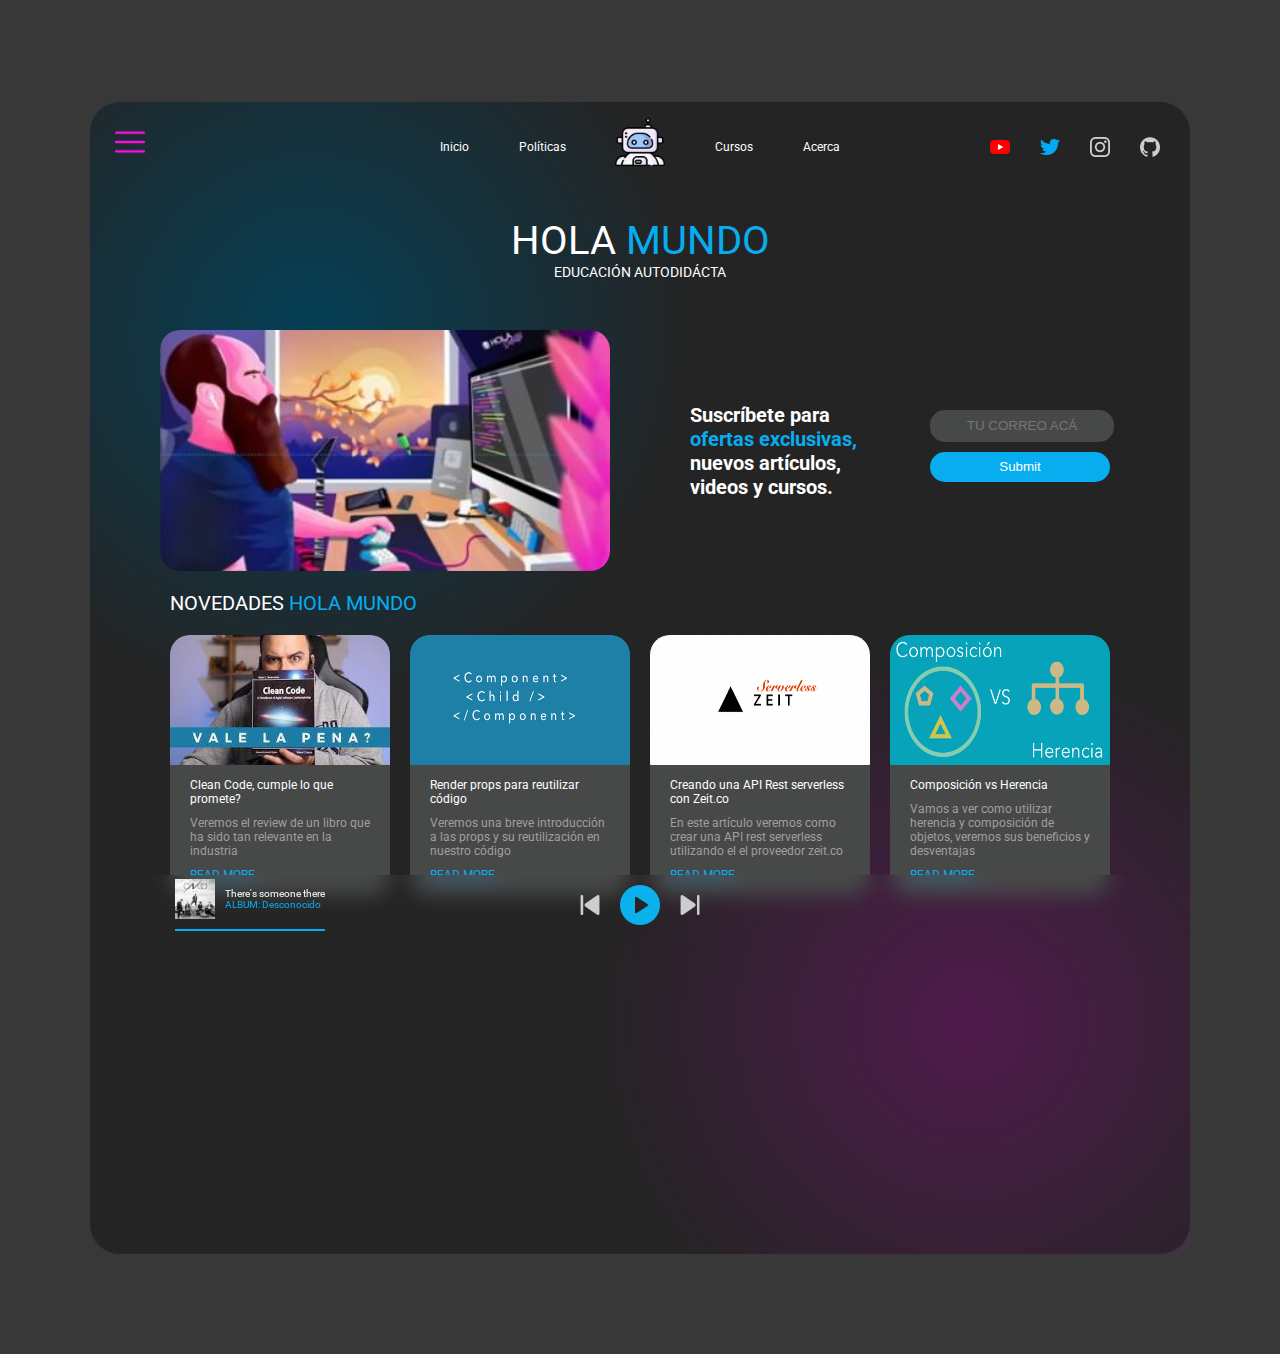
<file: Pagina_HolaMundo/index.html>
<!DOCTYPE html>
<html lang="en">
<head>
    <meta charset="UTF-8">
    <meta http-equiv="X-UA-Compatible" content="IE=edge">
    <link rel="stylesheet" href="estilos.css">
    <meta name="viewport" content="width=device-width, initial-scale=1.0">
    <title>Hola Mundo</title>
    <link rel="preconnect" href="https://fonts.googleapis.com">
    <link rel="preconnect" href="https://fonts.gstatic.com" crossorigin>
    <link href="https://fonts.googleapis.com/css2?family=Roboto:ital,wght@0,300;0,500;0,700;1,700&display=swap" rel="stylesheet">
</head>
<body>
    <div class="caja_contenedora">
        <div class="caja_contenida">
            <div class="menu">
                <div class="menu_desplegable">
                    <img src="./images/menu.png" alt="menu_desplegable">
                </div>
                <div class="menu_principal">
                    <a href="https://www.nicolas-schurmann.com/youtube" target="_blanck"><p class="menu_principalItem">Inicio</p></a>
                    <a href="https://www.nicolas-schurmann.com/privacy" target="_blanck"><p class="menu_principalItem">Políticas</p></a>
                    <img  class="menu_principalItem" src="./images/bot.png" alt="logo">
                    <a href="https://www.nicolas-schurmann.com/cursos" target="_blanck"><p class="menu_principalItem">Cursos</p></a>
                    <a href="https://www.nicolas-schurmann.com/about" target="_blanck"><p class="menu_principalItem">Acerca</p></a>
                </div>
                <div class="redes_sociales">
                   <img src="images/youtube.png" alt="youtube">
                   <img src="images/gorjeo.png" alt="twitter">
                   <img  class="sub" src="./images/instagram.png" alt="instagram">
                   <img class="sub" src="images/github.png" alt="github">
                </div>
            </div>


            <div class="hero_container">
               <div class="Hola_mundo">
                   <p>HOLA <span class="resaltar">MUNDO</span></p>
                   <p class="subtitulo_HolaMundo">EDUCACIÓN AUTODIDÁCTA</p>
               </div> 

               <div class="hero">
                   <img class="hero_imagen" src="./images/imagen.JPG" alt="hero_imagen">
                    <div>
                        <p>Suscríbete para <br><span class="resaltar">ofertas exclusivas,</span><br>nuevos artículos,<br>videos y cursos.</p>
                    </div>
                   
                    <div class="formulario">
                        <input type="input" placeholder="TU CORREO ACÁ">
                        <input class="button" type="submit" >
                    </div>    
               </div>


               <div class="articulos_container">
                   <div>
                       <p>NOVEDADES <span class="resaltar">HOLA MUNDO</span></p>
                   </div>

                   <div class="articulos">
                       <a href="https://www.nicolas-schurmann.com/clean-code/" target="_blank">
                            <div class="articulo_Item">
                                <img src="./images/uno.jpg" alt="uno">
                                <div>
                                    <p>Clean Code, cumple lo que promete?</p>
                                    <p class="subtitulo_articulos">Veremos el review de un libro que ha sido tan relevante en la industria</p>
                                    <p class="resaltar">READ MORE...</p>
                                </div>
                            </div>
                       </a>
                       
                       <a href="https://www.nicolas-schurmann.com/render-prop/" target="_blank">
                            <div class="articulo_Item">
                                <img src="./images/dos.png" alt="dos">
                                <div>
                                    <p>Render props para reutilizar código</p>
                                    <p class="subtitulo_articulos">Veremos una breve introducción a las props y su reutilización en nuestro código</p>
                                    <p class="resaltar">READ MORE...</p>
                                </div>
                                
                            </div>
                       </a>

                        <a href="https://www.nicolas-schurmann.com/serverless/" target="_blank">
                            <div class="articulo_Item">
                                <img src="./images/tres.png" alt="tres">
                                <div>
                                    <p>Creando una API Rest serverless con Zeit.co</p>
                                    <p class="subtitulo_articulos">En este artículo veremos como crear una API rest serverless utilizando el el proveedor zeit.co</p>
                                    <p class="resaltar">READ MORE...</p>
                                </div>
                            </div>
                        </a>
                       
                        <a href="https://www.nicolas-schurmann.com/herencia-vs-composicion/" target="_blank">
                            <div class="articulo_Item">
                                <img src="./images/cuatro.png" alt="cuatro">
                                <div>
                                    <p>Composición vs Herencia</p>
                                    <p class="subtitulo_articulos">Vamos a ver como utilizar herencia y composición de objetos, veremos sus beneficios y desventajas</p>
                                    <p class="resaltar">READ MORE...</p>
                                </div>
                           </div>
                        </a>
                   </div>

                   <div class="reproductor_container">
                       <div class="reproductor_containerItem">
                            <div class="cancion">
                                <img src="./images/cnco.jpg" alt="album">
                                <div>
                                    <p>There's someone there</p>
                                    <p class="resaltar">ALBUM: Desconocido</p>
                                </div>
    
                            </div>
    
                            <div class="reproducir">
                                <img class="mover" src="./images/anterior.png" alt="anterior">
                                <img class="play" src="./images/play.png" alt="play">
                                <img class="mover" src="./images/proximo.png" alt="proximo">
    
    
                            </div>
                       </div>
                   </div>
               </div>


            </div>
        </div>
    </div>
    
</body>
</html>
</file>
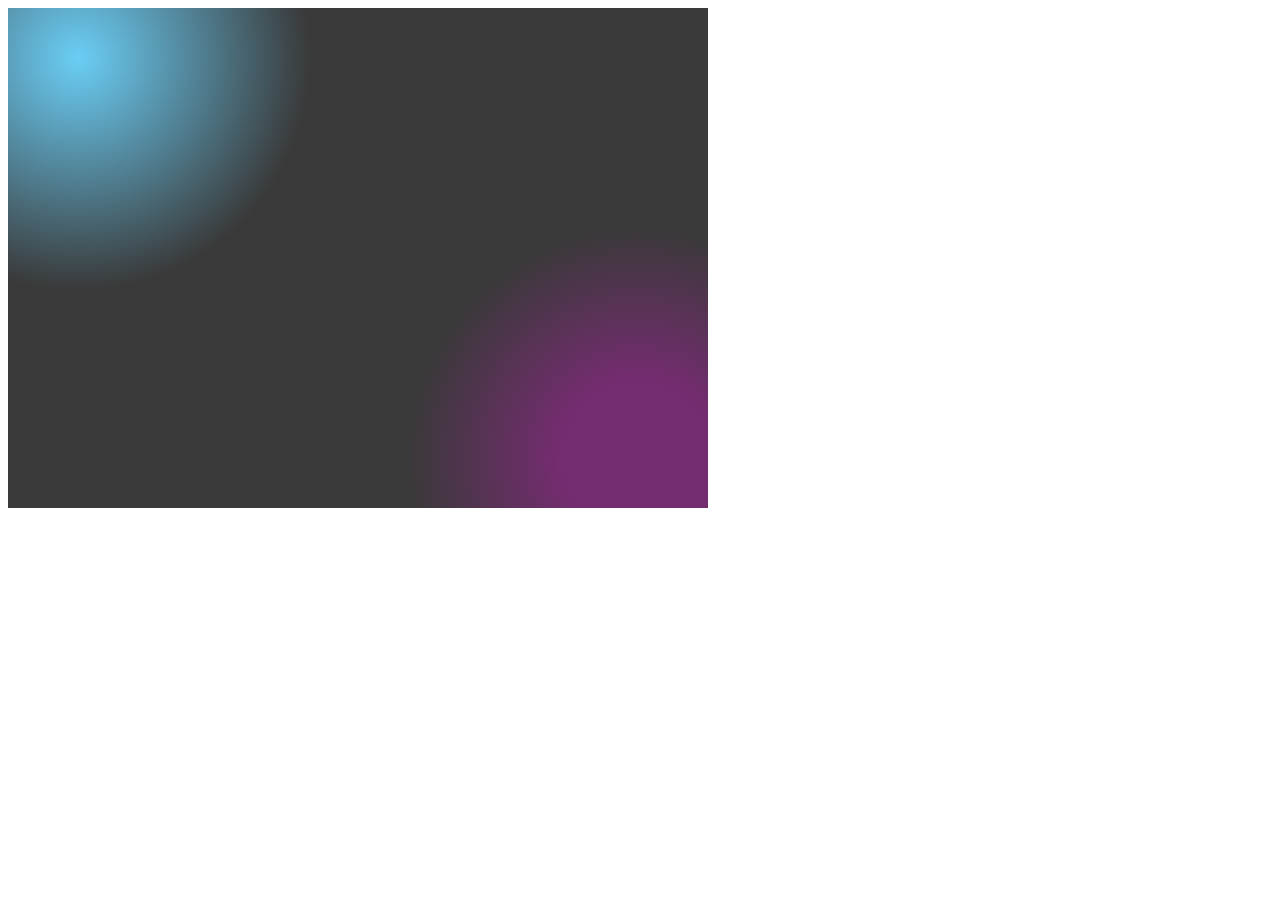
<file: practica1_degradado/index.html>
<!DOCTYPE html>
<html lang="en">
<head>
    <meta charset="UTF-8">
    <meta http-equiv="X-UA-Compatible" content="IE=edge">
    <link rel="stylesheet" href="estilos.css">
    <meta name="viewport" content="width=device-width, initial-scale=1.0">
    <title>Degradados</title>
</head>
<body>
    <div class="caja_contenedora"></div>
    
</body>
</html>
</file>
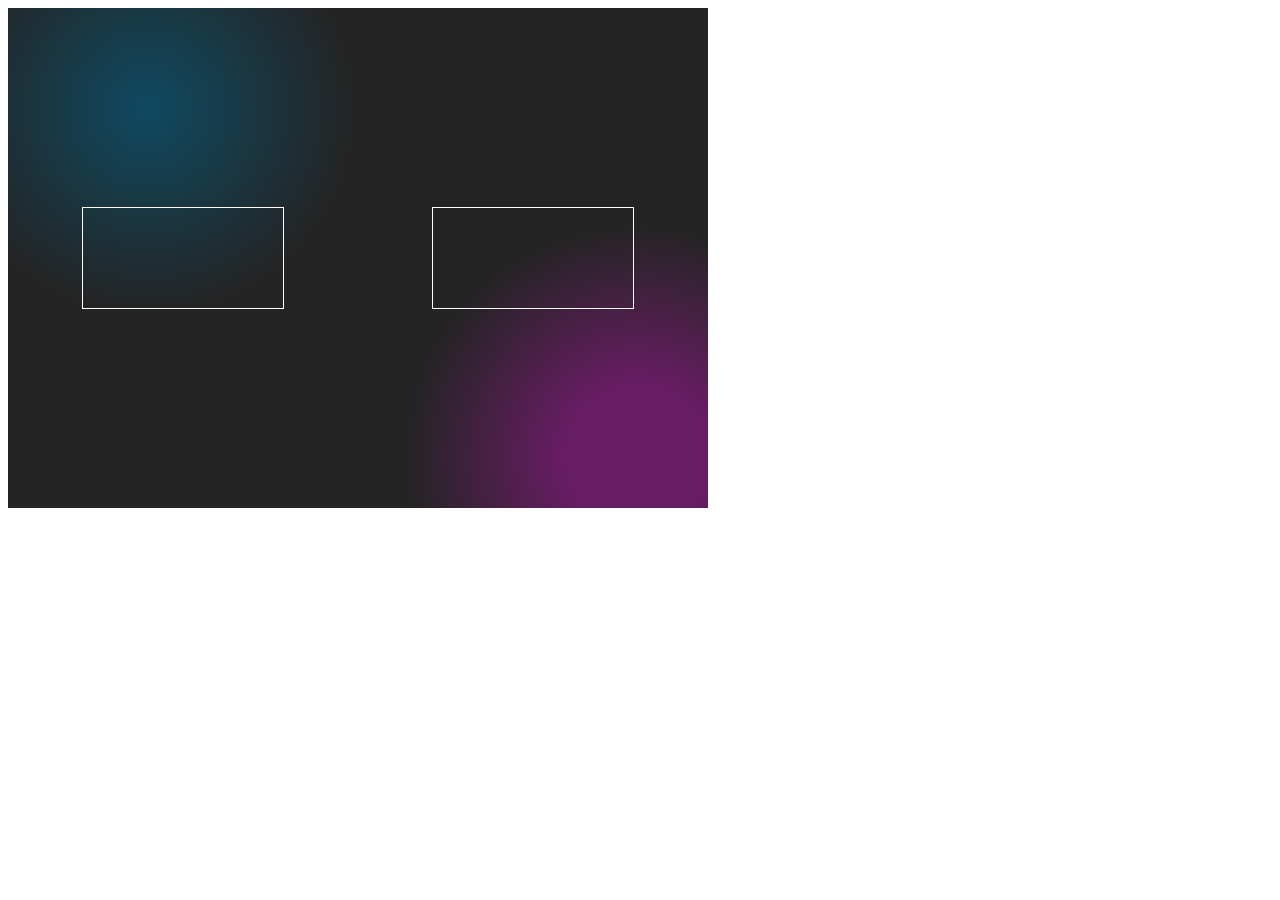
<file: practica3_degradado/index.html>
<!DOCTYPE html>
<html lang="en">
<head>
    <meta charset="UTF-8">
    <meta http-equiv="X-UA-Compatible" content="IE=edge">
    <link rel="stylesheet" href="estilos.css">
    <meta name="viewport" content="width=device-width, initial-scale=1.0">
    <title>Degradados</title>
</head>
<body>
    <div class="caja_contenedora">
        <div class="caja_informacion">
            <div class="caja1"></div>
            <div class="caja2"></div>
        </div>
    </div>
    
</body>
</html>
</file>
<file: Pagina_HolaMundo/estilos.css>
body{
    padding:0px;
    margin:8% 0 0 0;
    background: #383838;
    display: flex;
    justify-content: center;
    align-items: center;
    font-size: 12px;
    color:white;
    font-family:'Roboto', sans-serif;
}

body a{
    text-decoration: none;
    color: none;
    color:white;
    font-family:'Roboto', sans-serif;
}

/*DEGRADADO DE LA CAJA PRINCIPAL*/

.caja_contenedora{
    width: 1100px;
    height:128vh;
    margin-bottom: 100px;
    border-radius: 30px;
    /*position relativa es para que el siguiente pseudoelemento se posiciones sobre este*/
    position:relative;
    /*El color azul empieza a degradarse desde 0%*/
    background:radial-gradient(circle at 20% 20% , rgba(2, 64, 88, 0.95) 0%, rgba(36, 36, 36, 1) 30%);
}

.caja_contenedora:before{
    content:"";
    width: 100%;
    height: 100%;
    /*position absolute es para que este elemento se posicione sobre el anterior*/
    position:absolute;
    /*El color rosa empieza a degradarse desde el 2%*/
    background: radial-gradient(circle at 80% 80%, rgba(172, 7, 161, 0.3) 2%, rgba(36, 36, 36,0) 30%) ;
}

.caja_contenida{
    width: 100%;
    height: 100%;
    position:absolute;
}

/*MENU*/

.menu{
    padding-top: 15px;
    width: 100%;
    height:50px;
    display: grid;
    grid-template-columns: 300px 1fr 300px;
}

.menu_desplegable img{
    width: 30px;
    margin:10px 0 0 25px;
    filter: invert(37%) sepia(100%) saturate(7094%) hue-rotate(302deg) brightness(116%) contrast(107%);
    cursor: pointer;
}

.menu_principal{
    display: flex;
    justify-content: space-evenly;
    align-items: center;
}

.menu_principal img{
    width: 50px;
    margin-bottom:10px;
}

.menu_principalItem{
    cursor:pointer;

}

.redes_sociales{
    display: flex;
    align-items: center;
    justify-content: flex-end;
}

.redes_sociales img{
    width: 20px;
    margin-right: 30px;   
    cursor:pointer;
}

.redes_sociales .sub{
    filter:invert(99%) sepia(0%) saturate(940%) hue-rotate(112deg) brightness(84%) contrast(92%);
}


/*HERO*/

.hero_container{
    width: 100%;
    height: 500px;
    display: flex;
    flex-direction: column;
}

.Hola_mundo{
    width: 100%;
    text-align: center;
    font-size: 40px;
    margin-top:50px;
}

.Hola_mundo p{
    margin:0px;
}

.subtitulo_HolaMundo{
    font-size: 14px;
    margin-top: 0px;
}

.resaltar{
    color:#07adef;
}


.hero{
    display: grid;
    grid-template-columns: 600px 200px 200px;
    align-items: center;
    margin-top: 50px;
}

.hero_imagen{
    width:450px;
    margin:0 0 0 70px;
    border-radius: 20px;
}

.hero p{
    font-weight: bold;
    font-size: 20px;
}

.formulario{
    width: 90%;
    margin-left: 40px;
    align-items: center;
}

.formulario input{
    width: 180px;
    height: 30px;
    text-align: center;
    border-radius: 15px;
    outline: none;
    border:0;
    background-color:rgb(71, 73, 73);
    margin-bottom: 10px;
    color:white;

}

.formulario .button{
    background-color:  #07adef;
}

.formulario .button:hover{
    cursor: pointer;
}

.formulario .button:active{
    transform: translateY(-5px);
}

/*ARTICULOS*/
.articulos_container p{
    font-size: 20px;
    margin-left: 80px;
}

.articulos{
    display:flex;
    flex-direction: row;
    margin:0 80px 0 80px;
    justify-content: space-between;
}
.articulo_Item{
    width: 220px;
    height: 260px;
    border-radius: 20px;
    overflow: hidden;
    background-color:rgb(71, 73, 73);
    cursor:pointer;
}

.articulo_Item p{
    font-size: 12px;
    color:white;
    margin:10px 20px 0 20px;
}

.articulos .subtitulo_articulos{
    color:#a39e9e;
}

.articulo_Item .resaltar{
    color:#07adef;
}
.articulo_Item img{
    width: 220px;
    height: 130px;
}


/*REPRODUCTOR*/

.reproductor_container{
    border-radius: 0 0 30px 30px;
    height: 70px;
    width: 100%;
    justify-content: center;
    margin-top: -20px;
    backdrop-filter: blur(10px);
}

.reproductor_containerItem{
    width: 90%;
    height: 60px;
    display:grid;
    justify-items: center;
    grid-template-columns: repeat(3, 1fr);
    align-items: center;
    margin: auto;
}

.reproducir{
    display: grid;
    grid-template-columns: repeat(3, 1fr);
    grid-gap: 10px;
    justify-items: center;
    align-items: center;
}

.play{
    filter: invert(49%) sepia(64%) saturate(647%) hue-rotate(150deg) brightness(102%) contrast(101%);
    width: 40px;
}

.play, .mover:hover{
    cursor: pointer;
}

.mover{
    filter: invert(99%) sepia(0%) saturate(940%) hue-rotate(112deg) brightness(84%) contrast(92%);
    width: 20px;
}

.cancion{
    display: flex;
    flex-direction: row;
    justify-self:self-start;
    margin-left:30px;
    align-items: center;
    padding-bottom: 10px;
    border-bottom: 2px solid #07adef;
}

.cancion img{
    width: 40px;
}

.cancion p{
    margin: 0 0 0 10px;
    font-size: 10px;
}


/*LINKS*/

.articulo_Item:hover{
    transform: translateY(-10px);
}
</file>
<file: practica1_degradado/estilos.css>
.caja_contenedora{
    width: 700px;
    height: 500px;
    /*position relativa es para que el siguiente pseudoelemento se posiciones sobre este*/
    position:relative;
    /*radial gradient circular que inicia en 10% derecha y abajo, inicia a degradar el azul desde 0% y negro a partir del 30%*/
    background:radial-gradient(circle at 10% 10%, rgba(7, 173, 239, 0.6) 0%, rgba(36, 36, 36, .9) 30%);
}

.caja_contenedora:before{
    content:"";
    width: 100%;
    height: 100%;
    /*position absolute es para que este elemento se posicione sobre el anterior*/
    position:absolute;
    /*radial gradient circular que inicia en 90% derecha y abajo, inicia a degradar el rosa desde 10% y NADA a partir del 30%,
     de esta manera no oculta los colores de abajo*/
    background: radial-gradient(circle at 90% 90%, rgba(255, 13, 239, 0.3) 10%, rgba(36, 36, 36,0) 30%) ;
}
</file>
<file: practica3_degradado/estilos.css>
.caja_contenedora{
    width: 700px;
    height: 500px;
    /*position relativa es para que el siguiente pseudoelemento se posiciones sobre este*/
    position:relative;
    /*radial gradient circular que inicia en 10% derecha y abajo, inicia a degradar el azul desde 0% y negro a partir del 30%*/
    background:radial-gradient(circle at 20% 20% , rgba(2, 64, 88, 0.95) 0%, rgba(36, 36, 36, 1) 30%);
}

.caja_contenedora:before{
    content:"";
    width: 100%;
    height: 100%;
    /*position absolute es para que este elemento se posicione sobre el anterior*/
    position:absolute;
    /*radial gradient circular que inicia en 90% derecha y abajo, inicia a degradar el rosa desde 10% y NADA a partir del 30%,
     de esta manera no oculta los colores de abajo*/
    background: radial-gradient(circle at 90% 90%, rgba(255, 13, 239, 0.3) 10%, rgba(36, 36, 36,0) 30%) ;
}

.caja_informacion{
    width: 100%;
    height: 100%;
    position:absolute;
    display:flex;
    justify-content: space-around;
    align-items: center;
}

.caja1, .caja2{
    border:1px solid white;
    width: 200px;
    height: 100px;
}
</file>
